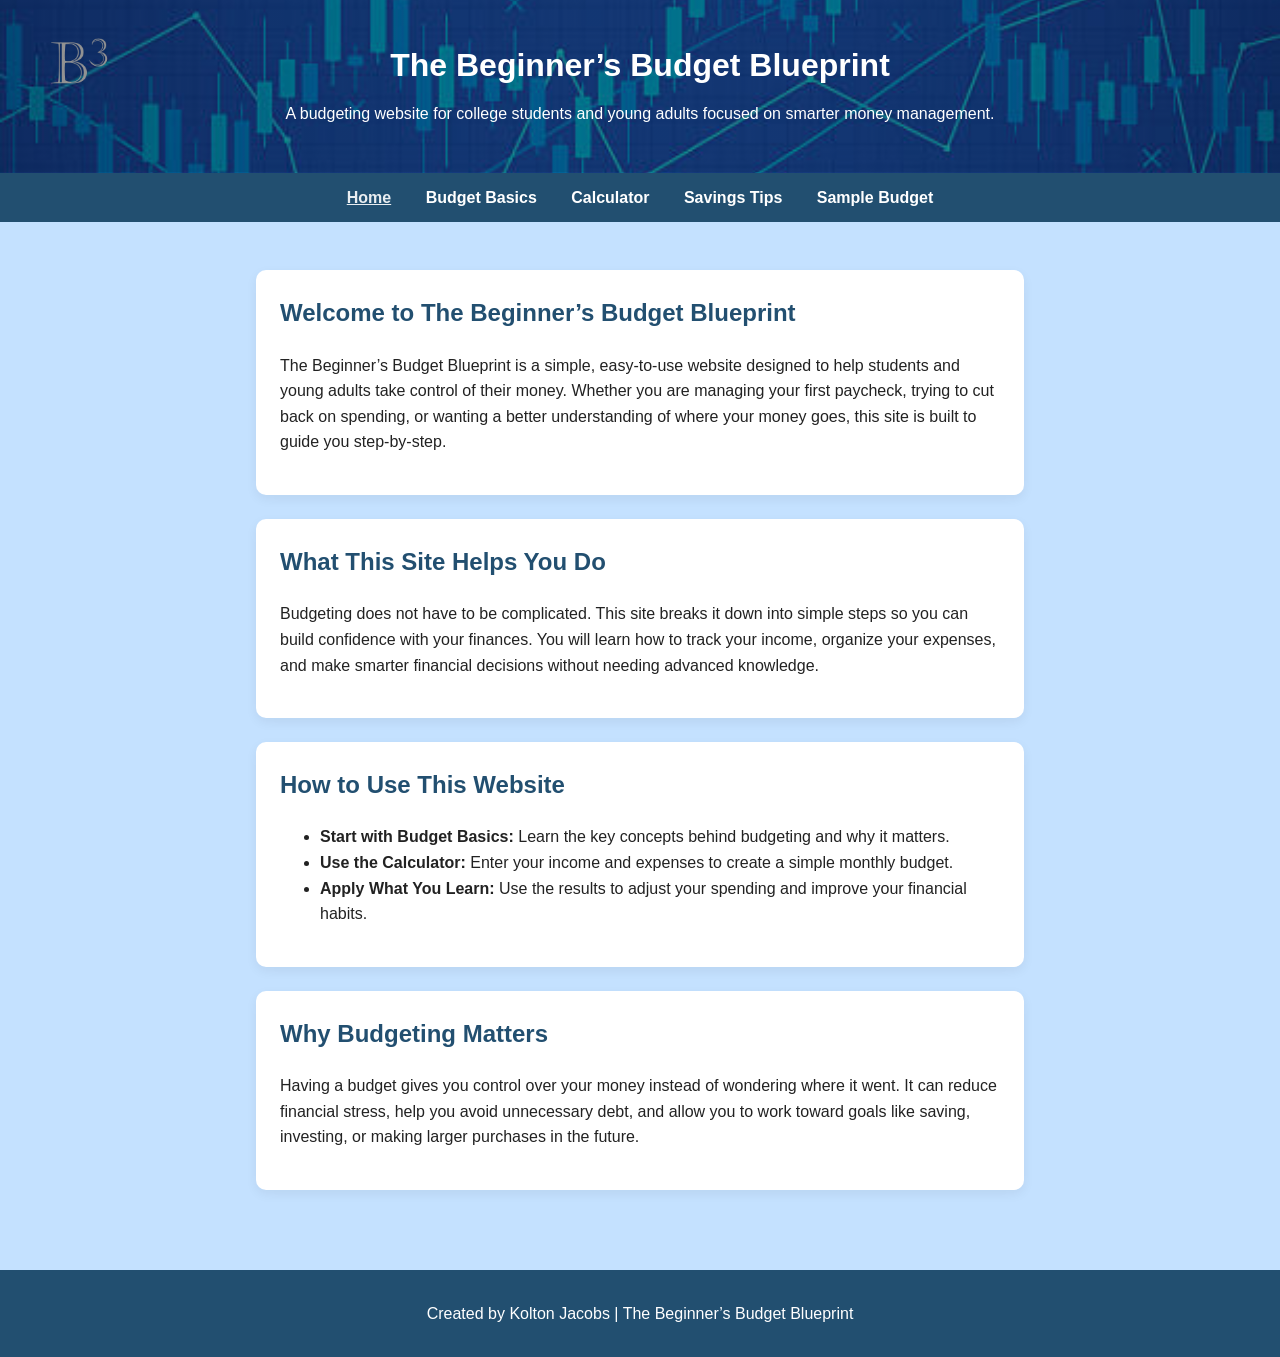
<file: index.html>
<!DOCTYPE html>
<html lang="en">
<head>
  <meta charset="UTF-8" />
  <meta name="viewport" content="width=device-width, initial-scale=1.0" />
  <title>The Beginner’s Budget Blueprint</title>
  <link rel="stylesheet" href="style.css" />
</head>

<body>
  <header class="site-header">
    <img src="logo.png" alt="Budget Blueprint Logo" class="logo">

    <div class="header-text">
      <h1>The Beginner’s Budget Blueprint</h1>
      <p>A budgeting website for college students and young adults focused on smarter money management.</p>
    </div>
  </header>

  <nav class="navbar">
    <div class="nav-container">
      <div class="nav-links">
        <a href="index.html" class="nav-tab active">Home</a>
        <a href="basics.html" class="nav-tab">Budget Basics</a>
        <a href="calculator.html" class="nav-tab">Calculator</a>
        <a href="savings.html" class="nav-tab">Savings Tips</a>
        <a href="sample-budget.html" class="nav-tab">Sample Budget</a>
      </div>
    </div>
  </nav>

  <main>
    <section class="card">
      <h2>Welcome to The Beginner’s Budget Blueprint</h2>
      <p>
        The Beginner’s Budget Blueprint is a simple, easy-to-use website designed to help students
        and young adults take control of their money. Whether you are managing your first paycheck,
        trying to cut back on spending, or wanting a better understanding of where your money goes,
        this site is built to guide you step-by-step.
      </p>
    </section>

    <section class="card">
      <h2>What This Site Helps You Do</h2>
      <p>
        Budgeting does not have to be complicated. This site breaks it down into simple steps so you
        can build confidence with your finances. You will learn how to track your income, organize
        your expenses, and make smarter financial decisions without needing advanced knowledge.
      </p>
    </section>

    <section class="card">
      <h2>How to Use This Website</h2>
      <ul>
        <li><strong>Start with Budget Basics:</strong> Learn the key concepts behind budgeting and why it matters.</li>
        <li><strong>Use the Calculator:</strong> Enter your income and expenses to create a simple monthly budget.</li>
        <li><strong>Apply What You Learn:</strong> Use the results to adjust your spending and improve your financial habits.</li>
      </ul>
    </section>

    <section class="card">
      <h2>Why Budgeting Matters</h2>
      <p>
        Having a budget gives you control over your money instead of wondering where it went. It can
        reduce financial stress, help you avoid unnecessary debt, and allow you to work toward goals
        like saving, investing, or making larger purchases in the future.
      </p>
    </section>
  </main>

  <footer>
    <p>Created by Kolton Jacobs | The Beginner’s Budget Blueprint</p>
  </footer>
</body>
</html>
</file>
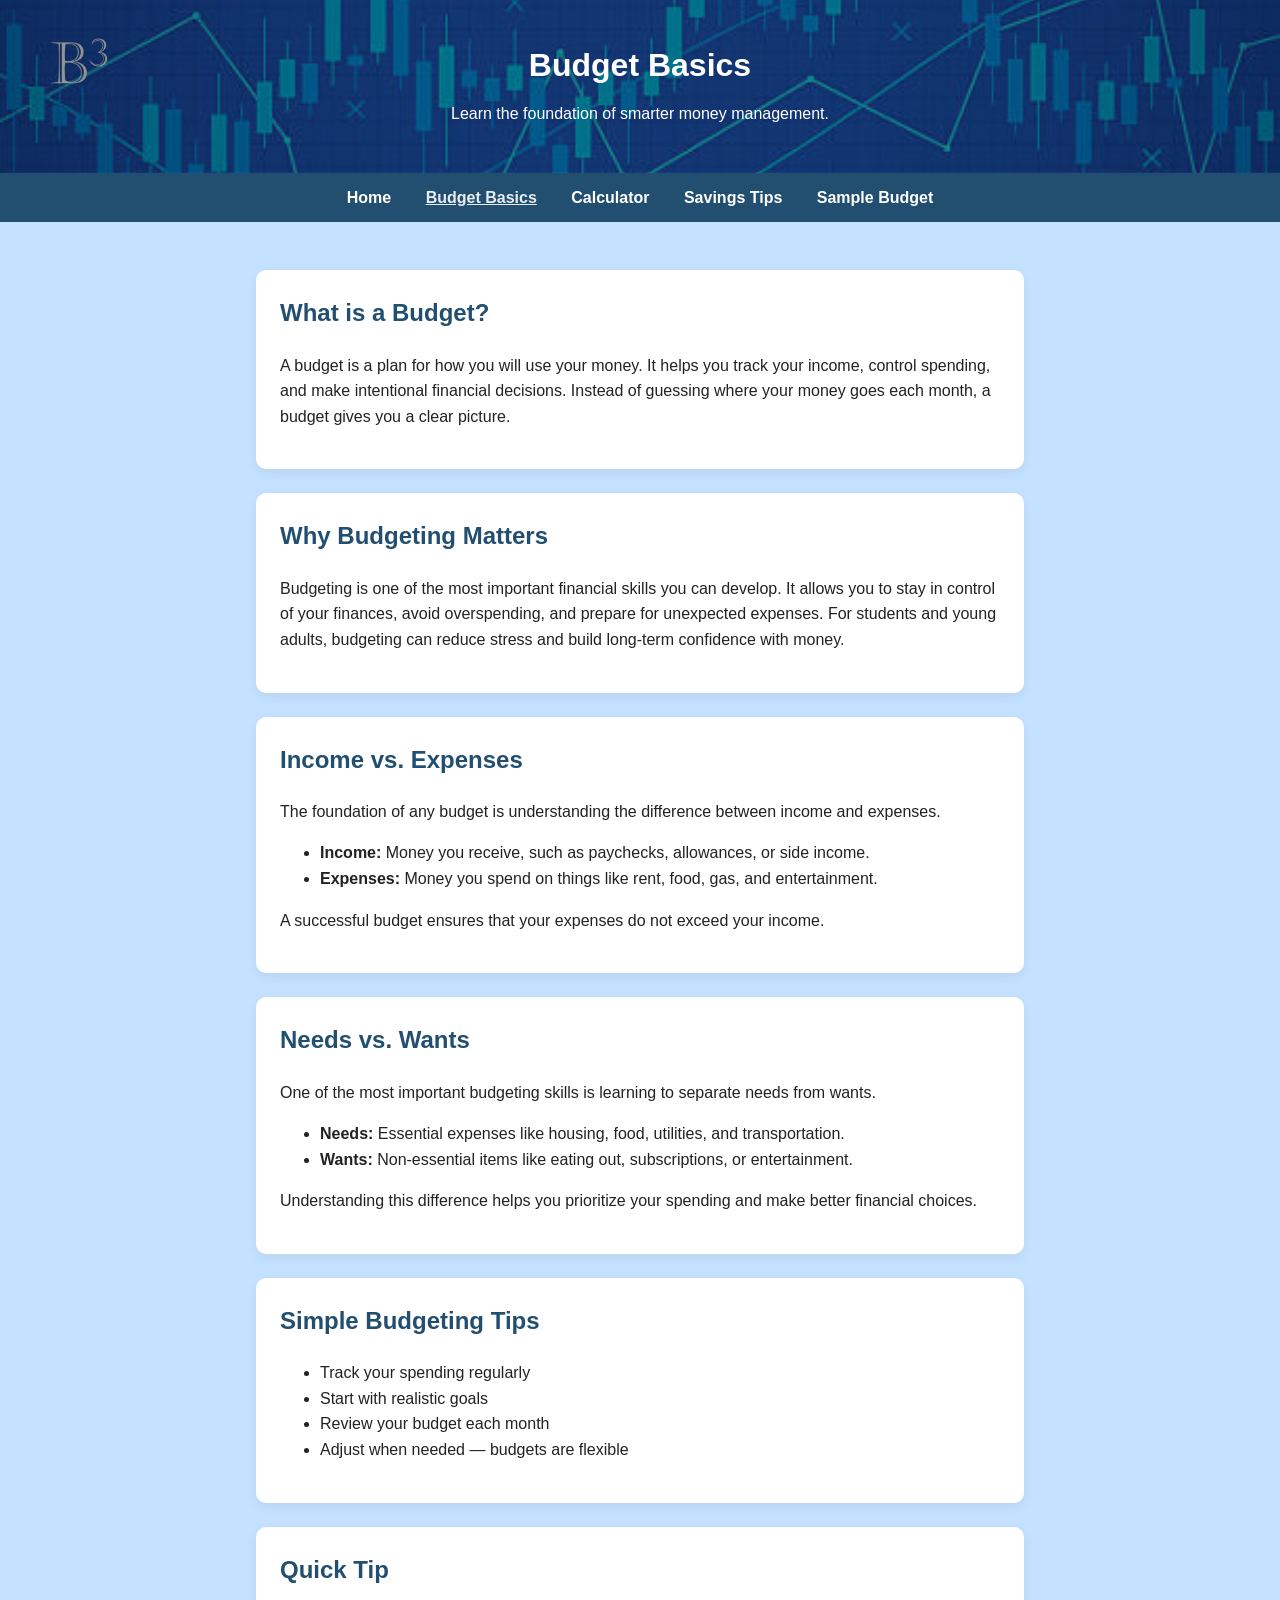
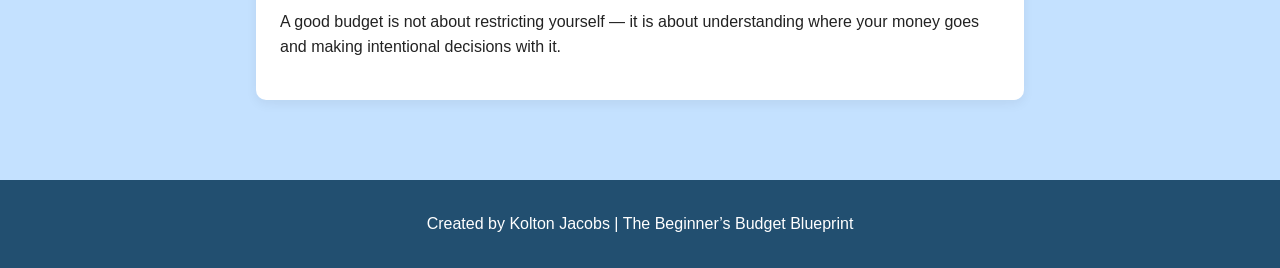
<file: basics.html>
<!DOCTYPE html>
<html lang="en">
<head>
  <meta charset="UTF-8">
  <meta name="viewport" content="width=device-width, initial-scale=1.0">
  <title>Budget Basics | Budget Blueprint</title>
  <link rel="stylesheet" href="style.css">
</head>

<body>

<header class="site-header">
  <img src="logo.png" alt="Budget Blueprint Logo" class="logo">

  <div class="header-text">
    <h1>Budget Basics</h1>
    <p>Learn the foundation of smarter money management.</p>
  </div>
</header>

  <nav class="navbar">
    <div class="nav-container">
      <div class="nav-links">
        <a href="index.html" class="nav-tab">Home</a>
        <a href="basics.html" class="nav-tab active">Budget Basics</a>
        <a href="calculator.html" class="nav-tab">Calculator</a>
        <a href="savings.html" class="nav-tab">Savings Tips</a>
        <a href="sample-budget.html" class="nav-tab">Sample Budget</a>
      </div>
    </div>
  </nav>

  <main>

    <section class="card">
      <h2>What is a Budget?</h2>
      <p>
        A budget is a plan for how you will use your money. It helps you track your income, control
        spending, and make intentional financial decisions. Instead of guessing where your money
        goes each month, a budget gives you a clear picture.
      </p>
    </section>

    <section class="card">
      <h2>Why Budgeting Matters</h2>
      <p>
        Budgeting is one of the most important financial skills you can develop. It allows you to
        stay in control of your finances, avoid overspending, and prepare for unexpected expenses.
        For students and young adults, budgeting can reduce stress and build long-term confidence
        with money.
      </p>
    </section>

    <section class="card">
      <h2>Income vs. Expenses</h2>
      <p>
        The foundation of any budget is understanding the difference between income and expenses.
      </p>

      <ul>
        <li><strong>Income:</strong> Money you receive, such as paychecks, allowances, or side income.</li>
        <li><strong>Expenses:</strong> Money you spend on things like rent, food, gas, and entertainment.</li>
      </ul>

      <p>
        A successful budget ensures that your expenses do not exceed your income.
      </p>
    </section>

    <section class="card">
      <h2>Needs vs. Wants</h2>

      <p>
        One of the most important budgeting skills is learning to separate needs from wants.
      </p>

      <ul>
        <li><strong>Needs:</strong> Essential expenses like housing, food, utilities, and transportation.</li>
        <li><strong>Wants:</strong> Non-essential items like eating out, subscriptions, or entertainment.</li>
      </ul>

      <p>
        Understanding this difference helps you prioritize your spending and make better financial choices.
      </p>
    </section>

    <section class="card">
      <h2>Simple Budgeting Tips</h2>

      <ul>
        <li>Track your spending regularly</li>
        <li>Start with realistic goals</li>
        <li>Review your budget each month</li>
        <li>Adjust when needed — budgets are flexible</li>
      </ul>
    </section>

    <section class="card">
      <h2>Quick Tip</h2>

      <p>
        A good budget is not about restricting yourself — it is about understanding where your money goes
        and making intentional decisions with it.
      </p>
    </section>

  </main>

  <footer>
    <p>Created by Kolton Jacobs | The Beginner’s Budget Blueprint</p>
  </footer>

</body>
</html>
</file>
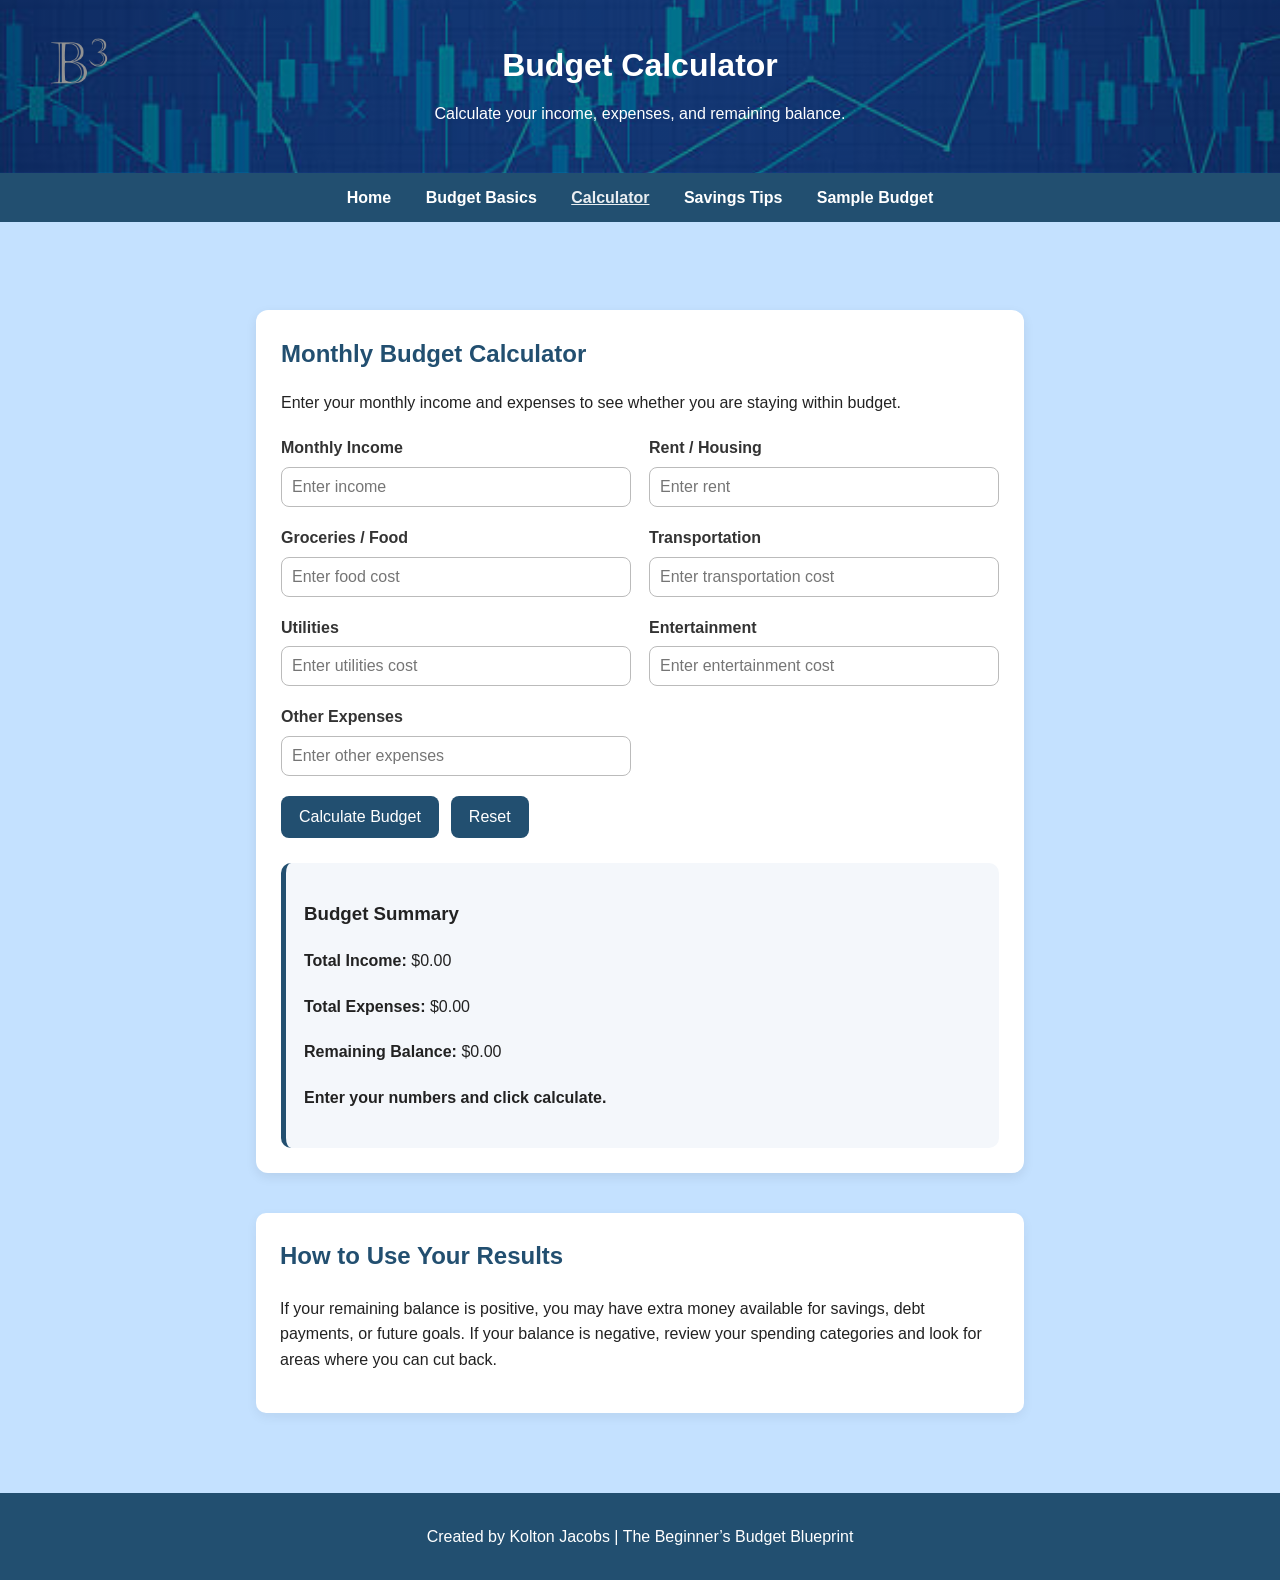
<file: calculator.html>
<!DOCTYPE html>
<html lang="en">
<head>
  <meta charset="UTF-8">
  <meta name="viewport" content="width=device-width, initial-scale=1.0">
  <title>Budget Calculator | Budget Blueprint</title>
  <link rel="stylesheet" href="style.css">
</head>

<body>

  <header class="site-header">
    <img src="logo.png" alt="Budget Blueprint Logo" class="logo">

    <div class="header-text">
      <h1>Budget Calculator</h1>
      <p>Calculate your income, expenses, and remaining balance.</p>
    </div>
  </header>

  <nav class="navbar">
    <div class="nav-container">
      <div class="nav-links">
        <a href="index.html" class="nav-tab">Home</a>
        <a href="basics.html" class="nav-tab">Budget Basics</a>
        <a href="calculator.html" class="nav-tab active">Calculator</a>
        <a href="savings.html" class="nav-tab">Savings Tips</a>
        <a href="sample-budget.html" class="nav-tab">Sample Budget</a>
      </div>
    </div>
  </nav>

  <main>
    <section class="budget-calculator">
      <h2>Monthly Budget Calculator</h2>
      <p>Enter your monthly income and expenses to see whether you are staying within budget.</p>

      <div class="calculator-grid">
        <div class="input-group">
          <label for="income">Monthly Income</label>
          <input type="number" id="income" placeholder="Enter income" min="0" step="0.01">
        </div>

        <div class="input-group">
          <label for="rent">Rent / Housing</label>
          <input type="number" id="rent" placeholder="Enter rent" min="0" step="0.01">
        </div>

        <div class="input-group">
          <label for="groceries">Groceries / Food</label>
          <input type="number" id="groceries" placeholder="Enter food cost" min="0" step="0.01">
        </div>

        <div class="input-group">
          <label for="transportation">Transportation</label>
          <input type="number" id="transportation" placeholder="Enter transportation cost" min="0" step="0.01">
        </div>

        <div class="input-group">
          <label for="utilities">Utilities</label>
          <input type="number" id="utilities" placeholder="Enter utilities cost" min="0" step="0.01">
        </div>

        <div class="input-group">
          <label for="entertainment">Entertainment</label>
          <input type="number" id="entertainment" placeholder="Enter entertainment cost" min="0" step="0.01">
        </div>

        <div class="input-group">
          <label for="other">Other Expenses</label>
          <input type="number" id="other" placeholder="Enter other expenses" min="0" step="0.01">
        </div>
      </div>

      <div class="button-group">
        <button id="calculateBtn">Calculate Budget</button>
        <button id="resetBtn" type="button">Reset</button>
      </div>

      <div class="results-box">
        <h3>Budget Summary</h3>
        <p><strong>Total Income:</strong> $<span id="totalIncome">0.00</span></p>
        <p><strong>Total Expenses:</strong> $<span id="totalExpenses">0.00</span></p>
        <p><strong>Remaining Balance:</strong> $<span id="remainingBalance">0.00</span></p>
        <p id="budgetMessage">Enter your numbers and click calculate.</p>
      </div>
    </section>

    <section class="card">
      <h2>How to Use Your Results</h2>
      <p>
        If your remaining balance is positive, you may have extra money available for savings,
        debt payments, or future goals. If your balance is negative, review your spending
        categories and look for areas where you can cut back.
      </p>
    </section>
  </main>

  <footer>
    <p>Created by Kolton Jacobs | The Beginner’s Budget Blueprint</p>
  </footer>

  <script>
    const calculateBtn = document.getElementById("calculateBtn");
    const resetBtn = document.getElementById("resetBtn");

    calculateBtn.addEventListener("click", function () {
      const income = parseFloat(document.getElementById("income").value) || 0;
      const rent = parseFloat(document.getElementById("rent").value) || 0;
      const groceries = parseFloat(document.getElementById("groceries").value) || 0;
      const transportation = parseFloat(document.getElementById("transportation").value) || 0;
      const utilities = parseFloat(document.getElementById("utilities").value) || 0;
      const entertainment = parseFloat(document.getElementById("entertainment").value) || 0;
      const other = parseFloat(document.getElementById("other").value) || 0;

      const inputs = [income, rent, groceries, transportation, utilities, entertainment, other];
      const budgetMessage = document.getElementById("budgetMessage");

      for (let i = 0; i < inputs.length; i++) {
        if (inputs[i] < 0) {
          budgetMessage.textContent = "Please enter only positive numbers.";
          budgetMessage.className = "bad";
          return;
        }
      }

      const totalExpenses = rent + groceries + transportation + utilities + entertainment + other;
      const remainingBalance = income - totalExpenses;

      document.getElementById("totalIncome").textContent = income.toFixed(2);
      document.getElementById("totalExpenses").textContent = totalExpenses.toFixed(2);
      document.getElementById("remainingBalance").textContent = remainingBalance.toFixed(2);

      if (remainingBalance > 0) {
        budgetMessage.textContent = "Great job! You are within your budget.";
        budgetMessage.className = "good";
      } else if (remainingBalance === 0) {
        budgetMessage.textContent = "You are exactly at your budget limit.";
        budgetMessage.className = "warning";
      } else {
        budgetMessage.textContent = "You are over budget. Try reducing some expenses.";
        budgetMessage.className = "bad";
      }
    });

    resetBtn.addEventListener("click", function () {
      document.getElementById("income").value = "";
      document.getElementById("rent").value = "";
      document.getElementById("groceries").value = "";
      document.getElementById("transportation").value = "";
      document.getElementById("utilities").value = "";
      document.getElementById("entertainment").value = "";
      document.getElementById("other").value = "";

      document.getElementById("totalIncome").textContent = "0.00";
      document.getElementById("totalExpenses").textContent = "0.00";
      document.getElementById("remainingBalance").textContent = "0.00";

      const budgetMessage = document.getElementById("budgetMessage");
      budgetMessage.textContent = "Enter your numbers and click calculate.";
      budgetMessage.className = "";
    });
  </script>

</body>
</html>
</file>
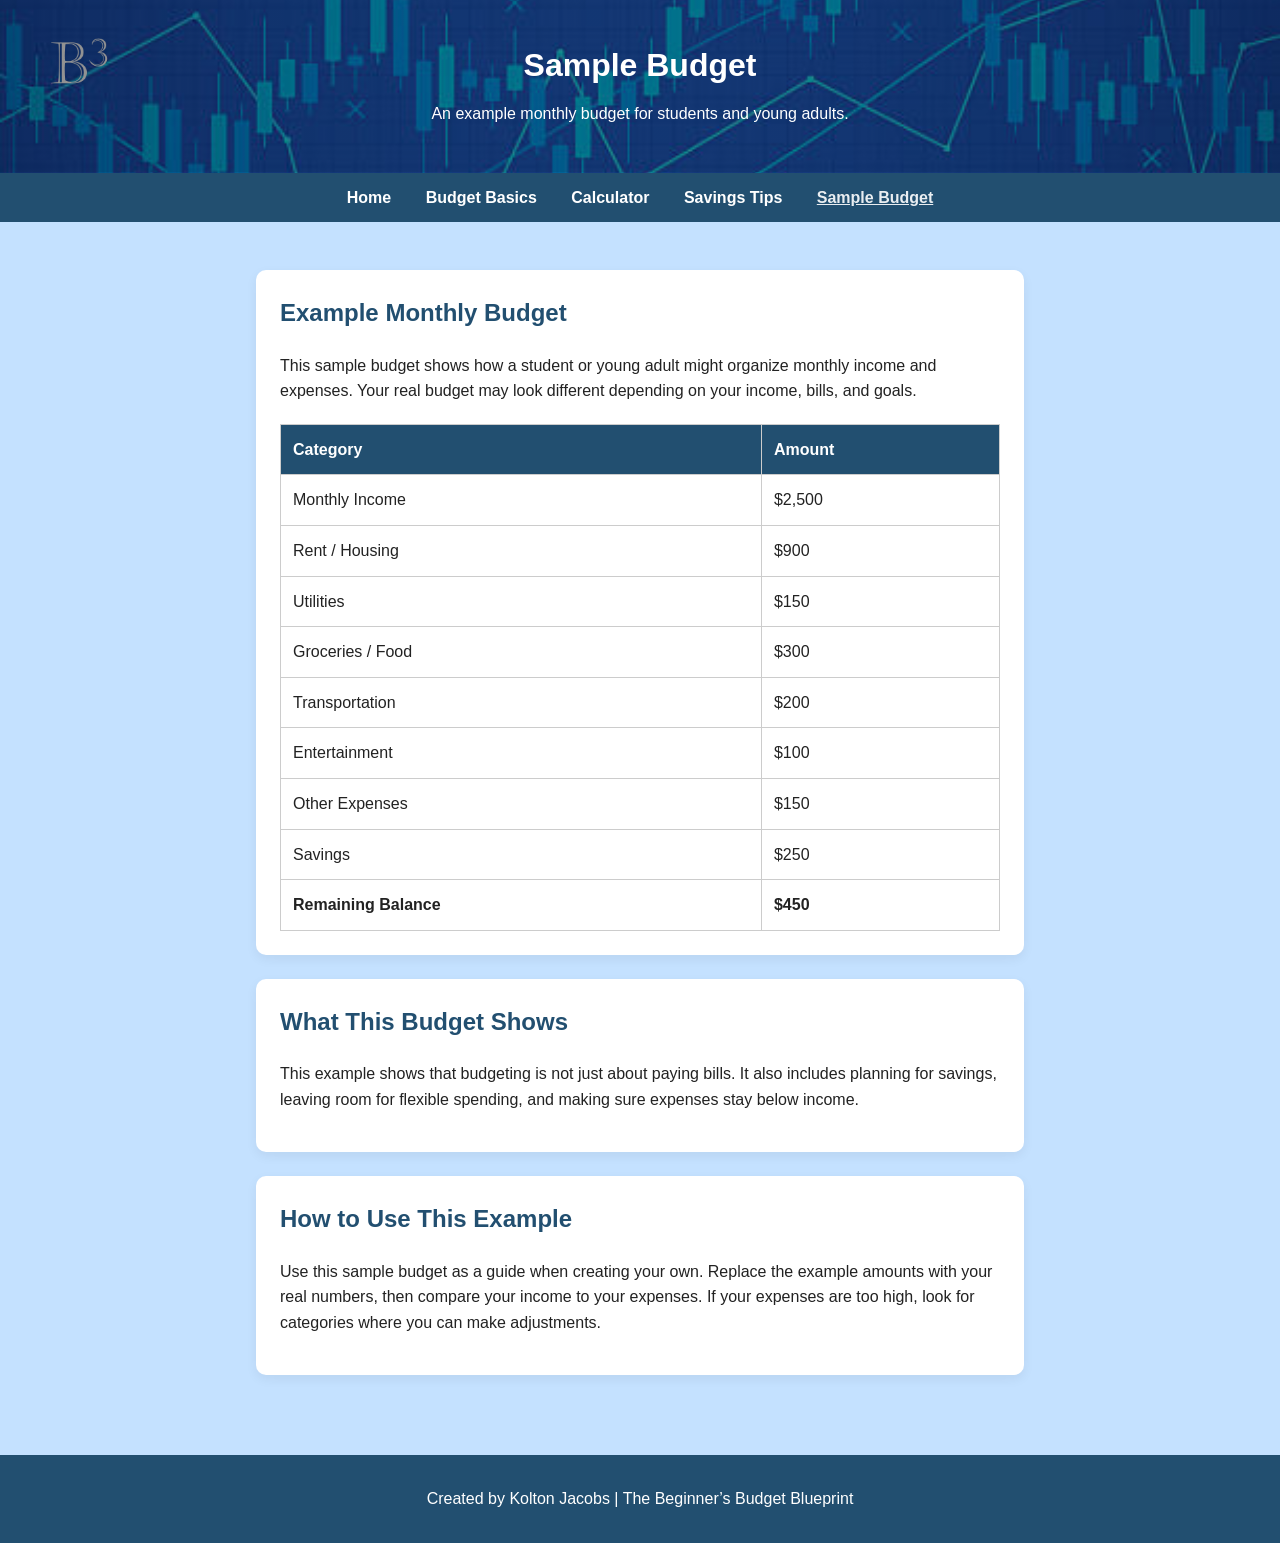
<file: sample-budget.html>
<!DOCTYPE html>
<html lang="en">
<head>
  <meta charset="UTF-8">
  <meta name="viewport" content="width=device-width, initial-scale=1.0">
  <title>Sample Budget | Budget Blueprint</title>
  <link rel="stylesheet" href="style.css">
</head>

<body>

  <header class="site-header">
    <img src="logo.png" alt="Budget Blueprint Logo" class="logo">

    <div class="header-text">
      <h1>Sample Budget</h1>
      <p>An example monthly budget for students and young adults.</p>
    </div>
  </header>

  <nav class="navbar">
    <div class="nav-container">
      <div class="nav-links">
        <a href="index.html" class="nav-tab">Home</a>
        <a href="basics.html" class="nav-tab">Budget Basics</a>
        <a href="calculator.html" class="nav-tab">Calculator</a>
        <a href="savings.html" class="nav-tab">Savings Tips</a>
        <a href="sample-budget.html" class="nav-tab active">Sample Budget</a>
      </div>
    </div>
  </nav>

  <main>
    <section class="card">
      <h2>Example Monthly Budget</h2>
      <p>
        This sample budget shows how a student or young adult might organize monthly income
        and expenses. Your real budget may look different depending on your income, bills, and goals.
      </p>

      <table>
        <tr>
          <th>Category</th>
          <th>Amount</th>
        </tr>
        <tr>
          <td>Monthly Income</td>
          <td>$2,500</td>
        </tr>
        <tr>
          <td>Rent / Housing</td>
          <td>$900</td>
        </tr>
        <tr>
          <td>Utilities</td>
          <td>$150</td>
        </tr>
        <tr>
          <td>Groceries / Food</td>
          <td>$300</td>
        </tr>
        <tr>
          <td>Transportation</td>
          <td>$200</td>
        </tr>
        <tr>
          <td>Entertainment</td>
          <td>$100</td>
        </tr>
        <tr>
          <td>Other Expenses</td>
          <td>$150</td>
        </tr>
        <tr>
          <td>Savings</td>
          <td>$250</td>
        </tr>
        <tr>
          <td><strong>Remaining Balance</strong></td>
          <td><strong>$450</strong></td>
        </tr>
      </table>
    </section>

    <section class="card">
      <h2>What This Budget Shows</h2>
      <p>
        This example shows that budgeting is not just about paying bills. It also includes planning
        for savings, leaving room for flexible spending, and making sure expenses stay below income.
      </p>
    </section>

    <section class="card">
      <h2>How to Use This Example</h2>
      <p>
        Use this sample budget as a guide when creating your own. Replace the example amounts with
        your real numbers, then compare your income to your expenses. If your expenses are too high,
        look for categories where you can make adjustments.
      </p>
    </section>
  </main>

  <footer>
    <p>Created by Kolton Jacobs | The Beginner’s Budget Blueprint</p>
  </footer>

</body>
</html>
</file>
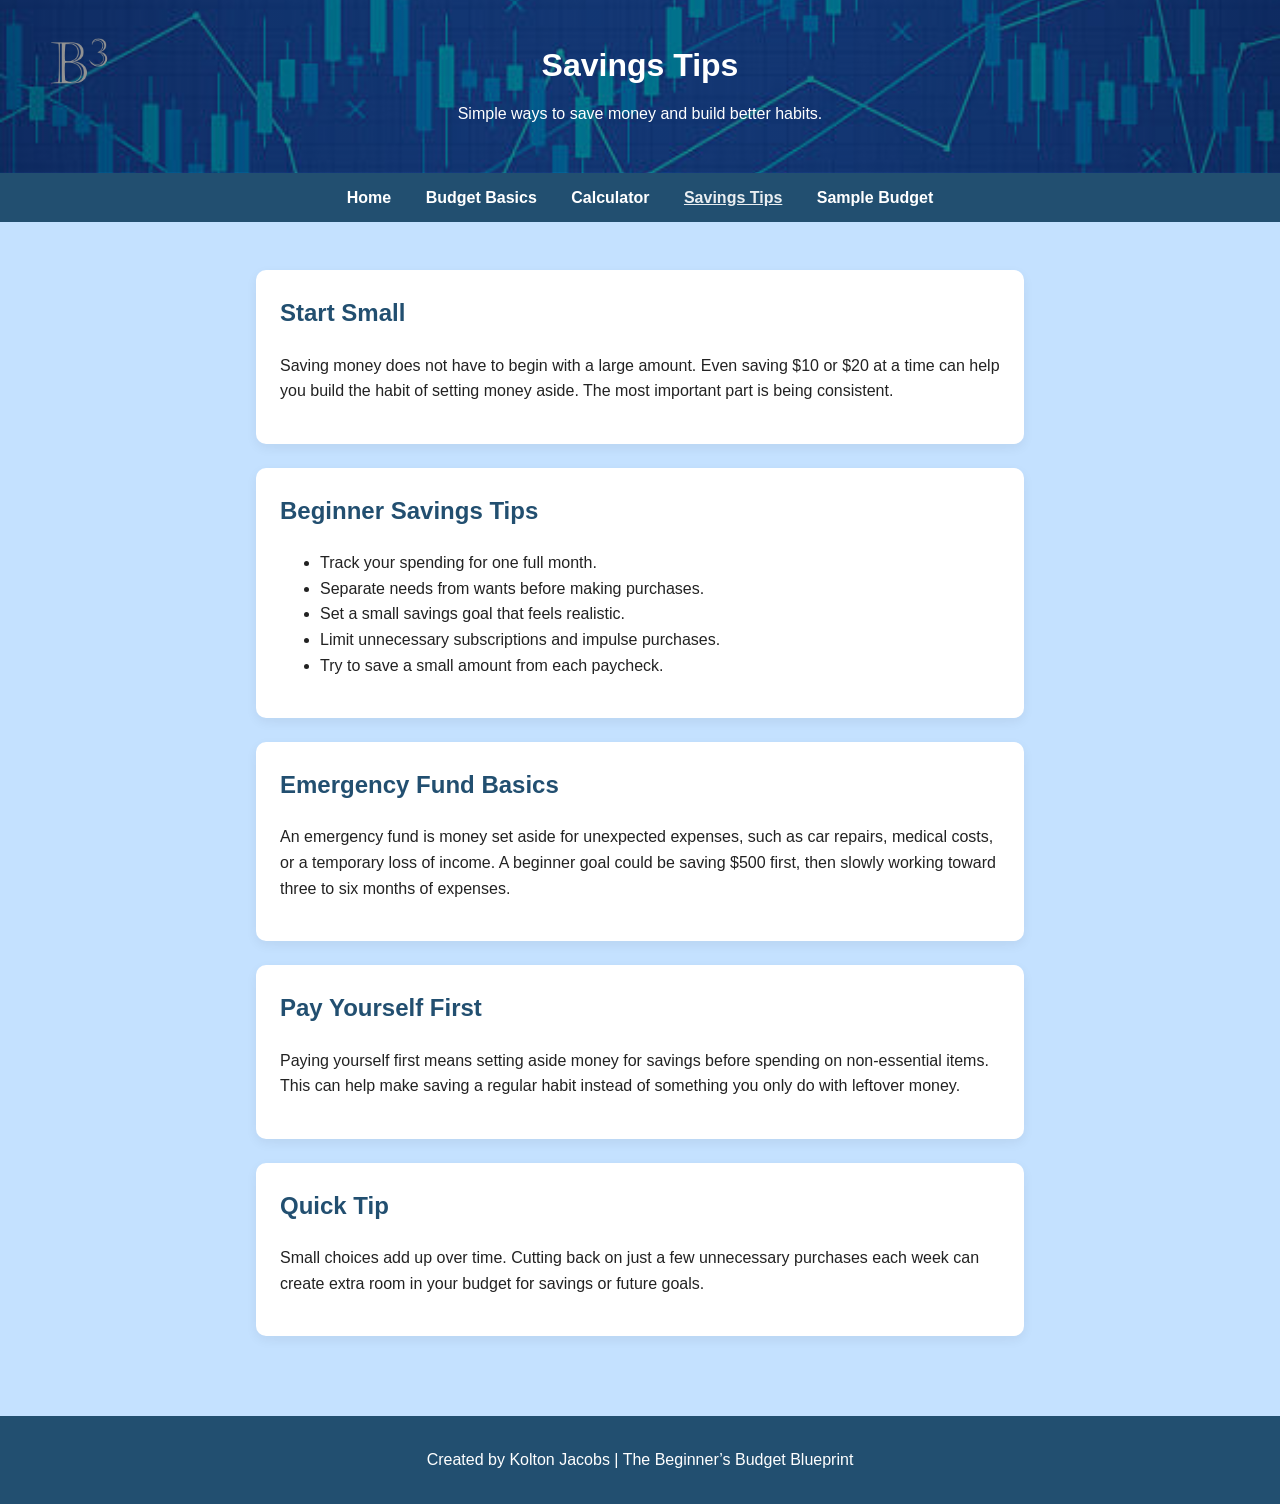
<file: savings.html>
<!DOCTYPE html>
<html lang="en">
<head>
  <meta charset="UTF-8">
  <meta name="viewport" content="width=device-width, initial-scale=1.0">
  <title>Savings Tips | Budget Blueprint</title>
  <link rel="stylesheet" href="style.css">
</head>

<body>

  <header class="site-header">
    <img src="logo.png" alt="Budget Blueprint Logo" class="logo">

    <div class="header-text">
      <h1>Savings Tips</h1>
      <p>Simple ways to save money and build better habits.</p>
    </div>
  </header>

  <nav class="navbar">
    <div class="nav-container">
      <div class="nav-links">
        <a href="index.html" class="nav-tab">Home</a>
        <a href="basics.html" class="nav-tab">Budget Basics</a>
        <a href="calculator.html" class="nav-tab">Calculator</a>
        <a href="savings.html" class="nav-tab active">Savings Tips</a>
        <a href="sample-budget.html" class="nav-tab">Sample Budget</a>
      </div>
    </div>
  </nav>

  <main>
    <section class="card">
      <h2>Start Small</h2>
      <p>
        Saving money does not have to begin with a large amount. Even saving $10 or $20 at a time
        can help you build the habit of setting money aside. The most important part is being consistent.
      </p>
    </section>

    <section class="card">
      <h2>Beginner Savings Tips</h2>
      <ul>
        <li>Track your spending for one full month.</li>
        <li>Separate needs from wants before making purchases.</li>
        <li>Set a small savings goal that feels realistic.</li>
        <li>Limit unnecessary subscriptions and impulse purchases.</li>
        <li>Try to save a small amount from each paycheck.</li>
      </ul>
    </section>

    <section class="card">
      <h2>Emergency Fund Basics</h2>
      <p>
        An emergency fund is money set aside for unexpected expenses, such as car repairs,
        medical costs, or a temporary loss of income. A beginner goal could be saving $500 first,
        then slowly working toward three to six months of expenses.
      </p>
    </section>

    <section class="card">
      <h2>Pay Yourself First</h2>
      <p>
        Paying yourself first means setting aside money for savings before spending on non-essential items.
        This can help make saving a regular habit instead of something you only do with leftover money.
      </p>
    </section>

    <section class="card">
      <h2>Quick Tip</h2>
      <p>
        Small choices add up over time. Cutting back on just a few unnecessary purchases each week
        can create extra room in your budget for savings or future goals.
      </p>
    </section>
  </main>

  <footer>
    <p>Created by Kolton Jacobs | The Beginner’s Budget Blueprint</p>
  </footer>

</body>
</html>
</file>
<file: style.css>
* {
  box-sizing: border-box;
}

body {
  font-family: Arial, sans-serif;
  margin: 0;
  padding: 0;
  background-color: #C4E1FF;
  color: #222;
  line-height: 1.6;
}

.site-header {
  position: relative;
  background-image:
    linear-gradient(rgba(0, 0, 0, 0.45),
    rgba(0, 0, 0, 0.45)),
    url("header-background.jpg");

  background-size: cover;
  background-position: center;
  background-repeat: no-repeat;

  color: white;
  text-align: center;
  padding: 40px 20px 30px 20px;
}

.logo {
  position: absolute;
  top: 20px;
  left: 20px;
  width: 120px;
  height: auto;
}

.header-text h1 {
  margin: 0;
  font-size: 2rem;
}

.header-text p {
  margin-top: 10px;
  font-size: 1rem;
}

.navbar {
  background-color: #224F70;
  padding: 12px;
  text-align: center;
}

.nav-tab {
  color: white;
  margin: 0 15px;
  text-decoration: none;
  font-weight: bold;
  transition: opacity 0.3s ease;
}

.nav-tab:hover,
.nav-tab.active {
  text-decoration: underline;
  opacity: 0.9;
}

main {
  max-width: 800px;
  margin: 2rem auto;
  padding: 1rem;
}

.card,
section {
  background-color: white;
  padding: 1.5rem;
  margin-bottom: 1.5rem;
  border-radius: 10px;
  box-shadow: 0 4px 12px rgba(0, 0, 0, 0.06);
}

.card h2,
section h2 {
  color: #224F70;
  margin-top: 0;
}

.budget-calculator {
  max-width: 800px;
  margin: 40px auto;
  padding: 25px;
  background-color: white;
  border-radius: 12px;
  box-shadow: 0 4px 12px rgba(0, 0, 0, 0.08);
}

.budget-calculator h2 {
  margin-bottom: 10px;
  color: #224F70;
}

.budget-calculator p {
  margin-bottom: 20px;
}

.calculator-grid {
  display: grid;
  grid-template-columns: 1fr 1fr;
  gap: 18px;
}

.input-group {
  display: flex;
  flex-direction: column;
}

.input-group label {
  margin-bottom: 6px;
  font-weight: bold;
  color: #333;
}

.input-group input {
  padding: 10px;
  border: 1px solid #bbb;
  border-radius: 8px;
  font-size: 1rem;
}

.button-group {
  margin-top: 20px;
  display: flex;
  gap: 12px;
  flex-wrap: wrap;
}

.button-group button {
  padding: 12px 18px;
  border: none;
  border-radius: 8px;
  background-color: #224F70;
  color: white;
  font-size: 1rem;
  cursor: pointer;
  transition: background-color 0.3s ease;
}

.button-group button:hover {
  background-color: #17384f;
}

.results-box {
  margin-top: 25px;
  padding: 18px;
  background-color: #f4f7fb;
  border-radius: 10px;
  border-left: 5px solid #224F70;
}

#budgetMessage {
  margin-top: 12px;
  font-weight: bold;
}

.good {
  color: green;
}

.warning {
  color: #cc8400;
}

.bad {
  color: red;
}

table {
  width: 100%;
  border-collapse: collapse;
  margin-top: 20px;
}

th,
td {
  border: 1px solid #ccc;
  padding: 12px;
  text-align: left;
}

th {
  background-color: #224F70;
  color: white;
}

footer {
  text-align: center;
  background-color: #224F70;
  color: white;
  padding: 15px;
  margin-top: 40px;
}

@media (max-width: 768px) {
  .logo {
    position: static;
    display: block;
    margin: 0 auto 15px auto;
    width: 100px;
  }

  .calculator-grid {
    grid-template-columns: 1fr;
  }

  .nav-tab {
    display: block;
    margin: 8px 0;
  }

  .header-text h1 {
    font-size: 1.6rem;
  }

  main {
    padding: 0.8rem;
  }
}
</file>
